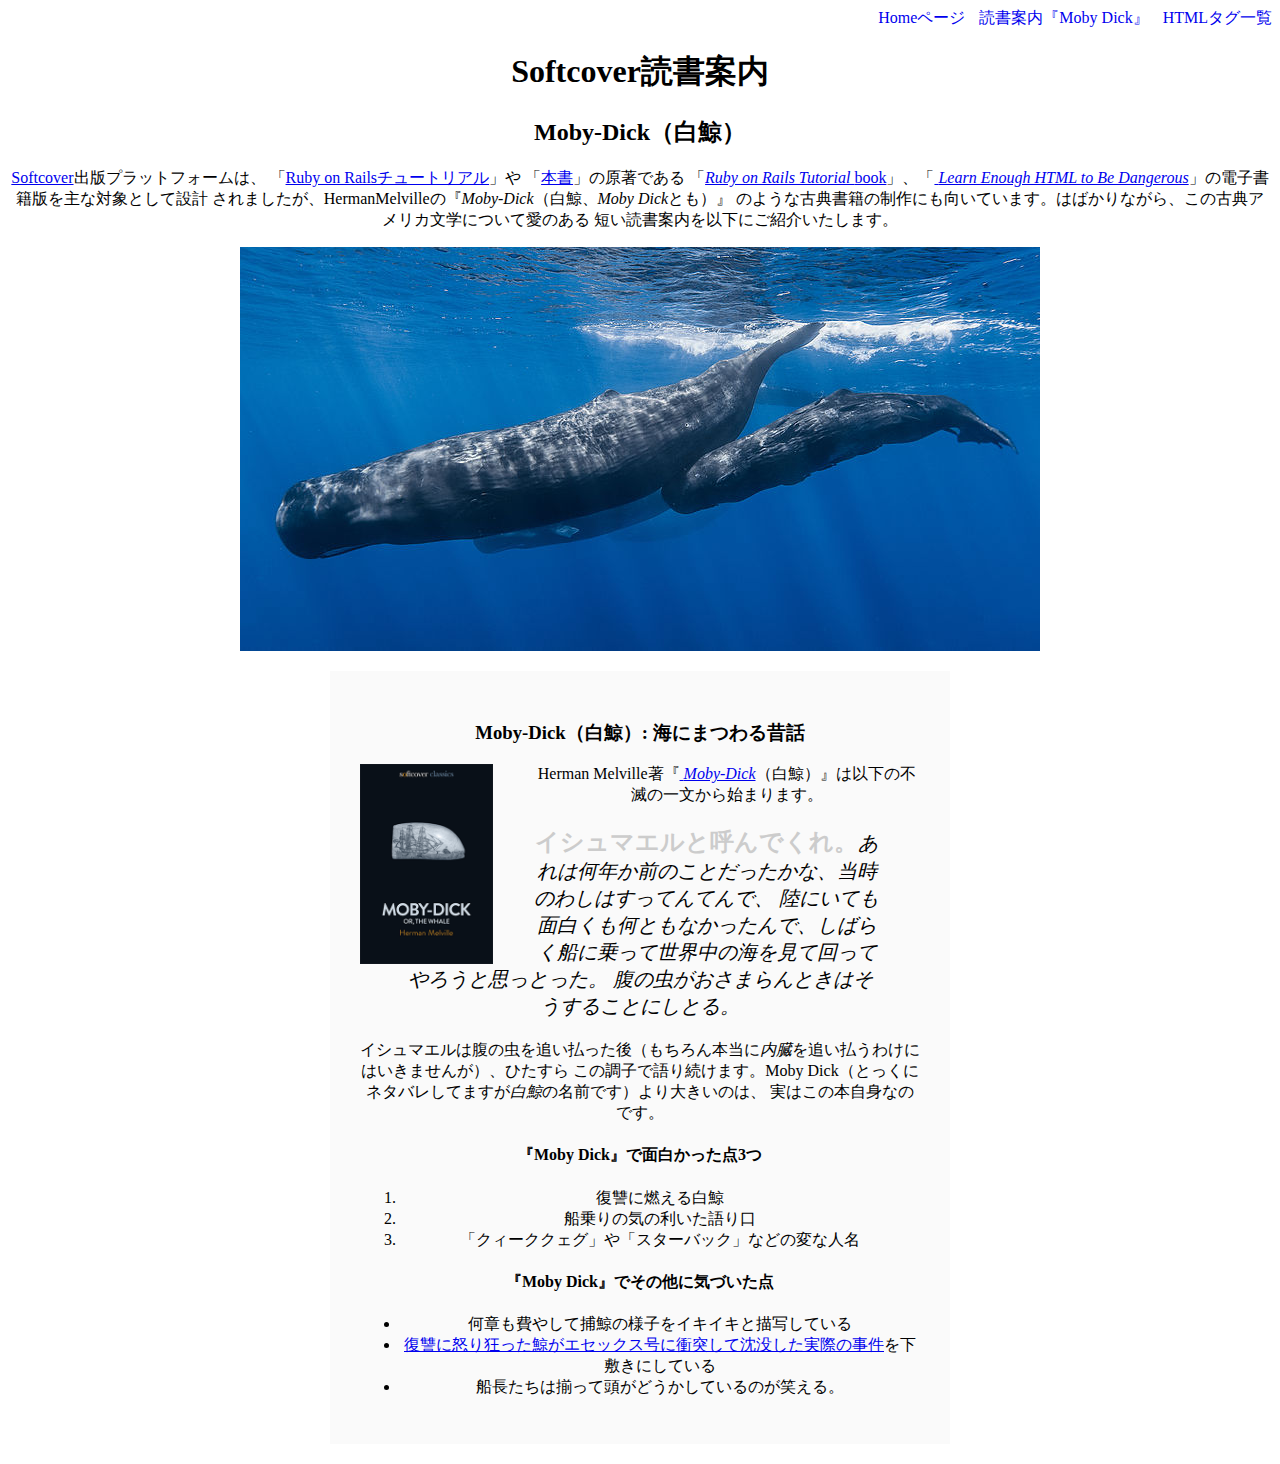
<file: moby_dick.html>
<!DOCTYPE html>
<html lang="ja">
  <head>
    <title>Moby Dick（白鯨）</title>
    <meta charset="utf-8">
  </head>
  <body>
    <div style="text-align: right;">
        <a href="index.html" style="text-decoration: none;">Homeページ</a>
        <a href="moby_dick.html" style="margin: 0 0 0 10px;text-decoration-line: none;">読書案内『Moby Dick』</a>
        <a href="tags.html" style="margin: 0 0 0 10px; text-decoration-line: none ;">HTMLタグ一覧</a>
    </div>

    <!-- スタイルをもっと追加すること（最後のセクションで行う予定） -->
    <heade style="text-align: center; margin: 0 0 80px;">
      <h1 style="text-align: center;">Softcover読書案内</h1>
      <h2 style="text-align: center;">Moby-Dick（白鯨）</h2>
    </header>

    <div>
      <p>
        <a href="https://www.softcover.io/">Softcover</a>出版プラットフォームは、
        「<a href="https://railstutorial.jp/">Ruby on Railsチュートリアル</a>」や
        「<a href="https://railstutorial.jp/html">本書</a>」の原著である
        「<a href="https://railstutorial.org/book"><em>Ruby on Rails Tutorial
        </em>book</a>」、「<a href="https://learnenough.com/html">
        <em>Learn Enough HTML to Be Dangerous</em></a>」の電子書籍版を主な対象として設計
        されましたが、HermanMelvilleの『<em>Moby-Dick</em>（白鯨、<em>Moby Dick</em>とも）』
        のような古典書籍の制作にも向いています。はばかりながら、この古典アメリカ文学について愛のある
        短い読書案内を以下にご紹介いたします。
      </p>
    </div>

    <a href="https://commons.wikimedia.org/wiki/File:Sperm_whale_pod.jpg">
      <img src="images/whales.jpg" alt="Whales" style="display: block; margin: 0 auto;">
    </a>

    <div style="width: 560px; margin: 20px auto; padding: 30px; background-color: #fafafa;">

      <h3>Moby-Dick（白鯨）: 海にまつわる昔話</h3>

      <a href="https://www.softcover.io/read/6070fb03/moby-dick"
         target="_blank" rel="noopener">
        <img src="images/moby_dick.png" alt="Moby-Dick（白鯨）" height="200px" style="float: left; margin-right: 40px;">
      </a>

      <p>
        Herman Melville著『<a href="https://www.softcover.io/read/6070fb03/moby-dick"
          target="_blank" rel="noopener">
        <em>Moby-Dick</em></a>（白鯨）』は以下の不滅の一文から始まります。
      </p>

      <blockquote style="font-style: italic; font-size: 20px;">
        <p>
          <span style="font-style: normal; font-size: 24px; font-weight: bold;color: #cccccc;">イシュマエルと呼んでくれ。</span>あれは何年か前のことだったかな、当時のわしはすってんてんで、
          陸にいても面白くも何ともなかったんで、しばらく船に乗って世界中の海を見て回ってやろうと思っとった。
          腹の虫がおさまらんときはそうすることにしとる。
        </p>
      </blockquote>

      <p>
        イシュマエルは腹の虫を追い払った後（もちろん本当に<em>内臓</em>を追い払うわけにはいきませんが）、ひたすら
        この調子で語り続けます。Moby Dick（とっくにネタバレしてますが<em>白鯨</em>の名前です）より大きいのは、
        実はこの本自身なのです。
      </p>

      <h4>『Moby Dick』で面白かった点3つ</h4>

      <ol>
        <li>復讐に燃える白鯨</li>
        <li>船乗りの気の利いた語り口</li>
        <li>「クィーククェグ」や「スターバック」などの変な人名</li>
      </ol>
      
      <h4>『Moby Dick』でその他に気づいた点</h4>

      <ul>
        <li>何章も費やして捕鯨の様子をイキイキと描写している</li>
        <li><a href="https://en.wikipedia.org/wiki/Essex_(whaleship)" target="_blank" rel="noopener">復讐に怒り狂った鯨がエセックス号に衝突して沈没した実際の事件</a>を下敷きにしている</li>
        <li>船長たちは揃って頭がどうかしているのが笑える。</li>
      </ul>
    </div>
  </body>
</html>
</file>
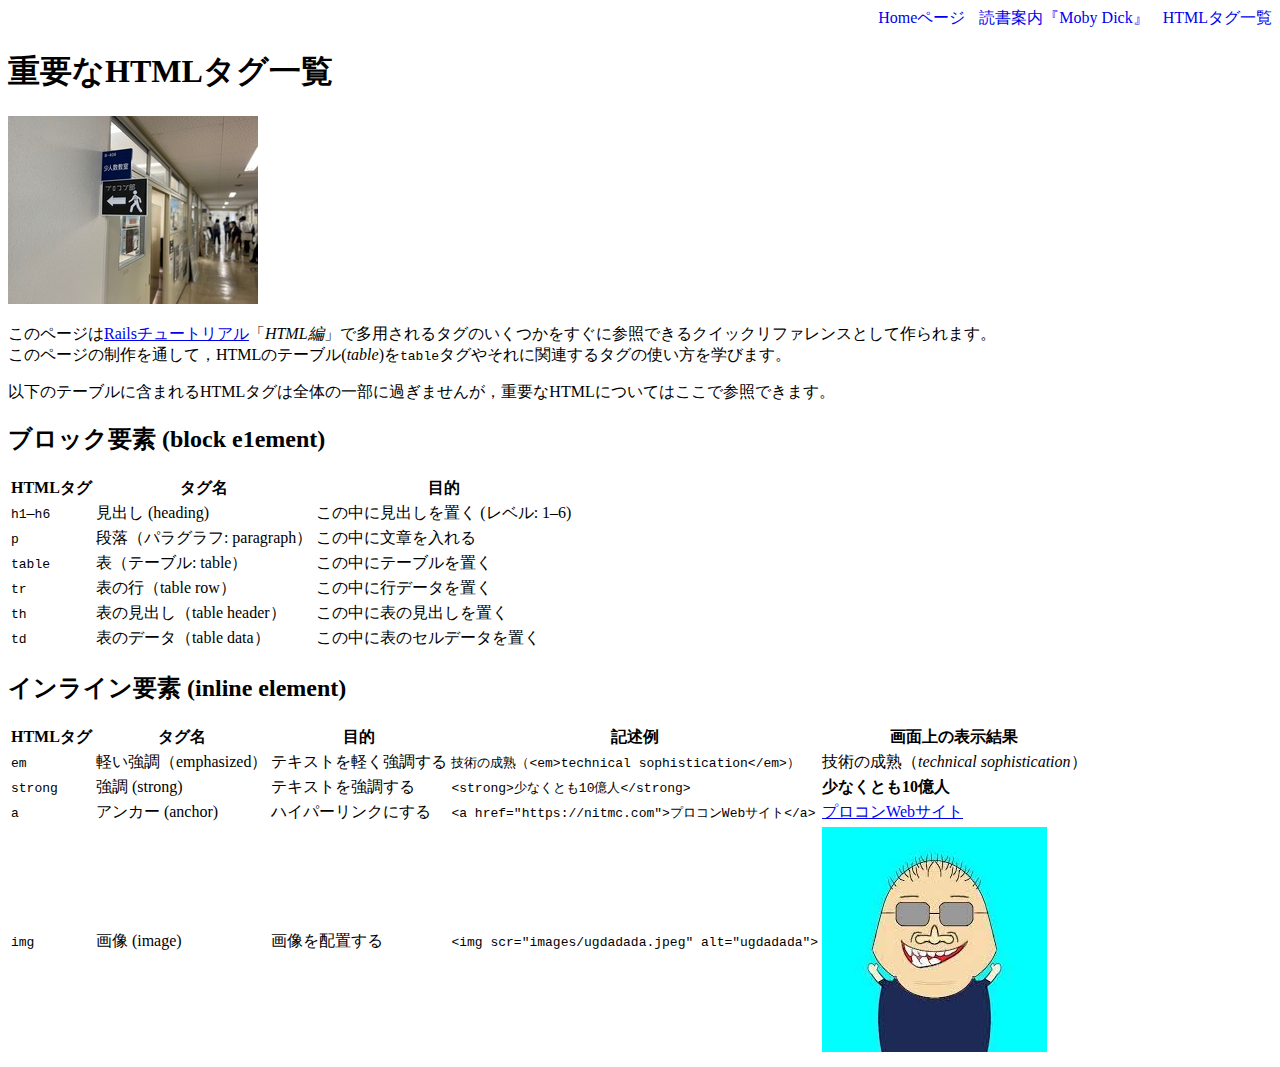
<file: tags.html>
<!DOCTYPE html>
<html>
    <head>
        <title>HTMLタグ一覧</title>
        <meta charset="utf-8">
    </head>
    <body>

        <div style="text-align: right;">
            <a href="index.html" style="text-decoration: none;">Homeページ</a>
            <a href="moby_dick.html" style="margin: 0 0 0 10px;text-decoration-line: none;">読書案内『Moby Dick』</a>
            <a href="tags.html" style="margin: 0 0 0 10px; text-decoration-line: none ;">HTMLタグ一覧</a>
        </div>
    
        <h1>重要なHTMLタグ一覧</h1>
        <img src="images/IMG_9269.jpeg" alt="procom">

        <p>
            このページは<a href="https://railstutorial.jp/html">Railsチュートリアル</a>「<em>HTML編</em>」で多用されるタグのいくつかをすぐに参照できるクイックリファレンスとして作られます。<br>
            このページの制作を通して，HTMLのテーブル(<em>table</em>)を<code>table</code>タグやそれに関連するタグの使い方を学びます。
        </p>

        <p>
            以下のテーブルに含まれるHTMLタグは全体の一部に過ぎませんが，重要なHTMLについてはここで参照できます。
        </p>

        <h2>ブロック要素 (block e1ement)</h2>

        <table>
            <tr>
                <th>HTMLタグ</th>
                <th>タグ名</th>
                <th>目的</th>
            </tr>
            <tr>
                <td><code>h1</code>&ndash;<code>h6</code></td>
                <td>見出し (heading)</td>
                <td>この中に見出しを置く (レベル: 1&ndash;6)</td>
            </tr>
            <tr>
                <td padding: 10px;><code>p</code></td>
                <td padding: 10px;>段落（パラグラフ: paragraph）</td>
                <td padding: 10px;>この中に文章を入れる</td>
            </tr>
            <tr>
                <td padding: 10px;><code>table</code></td>
                <td padding: 10px;>表（テーブル: table）</td>
                <td padding: 10px>この中にテーブルを置く</td>
            </tr>
            <tr>
                <td><code>tr</code></td>
                <td>表の行（table row）</td>
                <td>この中に行データを置く</td>
            </tr>
            <tr>
                <td><code>th</code></td>
                <td>表の見出し（table header）</td>
                <td>この中に表の見出しを置く</td>
            </tr>
            <tr>
                <td><code>td</code></td>
                <td>表のデータ（table data）</td>
                <td>この中に表のセルデータを置く</td>
            </tr>
        </table>

        <h2>インライン要素 (inline element)</h2>

        <table>
            <tr>
                <th>HTMLタグ</th>
                <th>タグ名</th>
                <th>目的</th>
                <th>記述例</th>
                <th>画面上の表示結果</th>
            </tr>
            <tr>
                <td><code>em</code></td>
                <td>軽い強調（emphasized）</td>
                <td>テキストを軽く強調する</td>
                <td><code>技術の成熟（&lt;em&gt;technical sophistication&lt;/em&gt;）</code></td>
                <td>技術の成熟（<em>technical sophistication</em>）</td>
            </tr>
            <tr>
                <td><code>strong</code></td>
                <td>強調 (strong)</td>
                <td>テキストを強調する</td>
                <td>
                    <code>&lt;strong&gt;少なくとも10億人&lt;/strong&gt;</code>
                </td>
                <td><strong>少なくとも10億人</strong></td>
            </tr>
            <tr>
                <td><code>a</code></td>
                <td>アンカー (anchor)</td>
                <td>ハイパーリンクにする</td>
                <td>
                    <code>
                        &lt;a href="https://nitmc.com"&gt;プロコンWebサイト&lt;/a&gt;
                    </code>
                </td>
                <td><a href="https://nitmc.com">プロコンWebサイト</a></td>
            </tr>
            <tr>
                <td><code>img</code></td>
                <td>画像 (image)</td>
                <td>画像を配置する</td>
                <td>
                    <code>
                        &lt;img scr="images/ugdadada.jpeg" alt="ugdadada"&gt;
                    </code>
                </td>
                <td><img src="images/ugdadada.jpeg" alt="ugdadada"></td>
            </tr>
        </table>
    </body>
</html>
</file>
